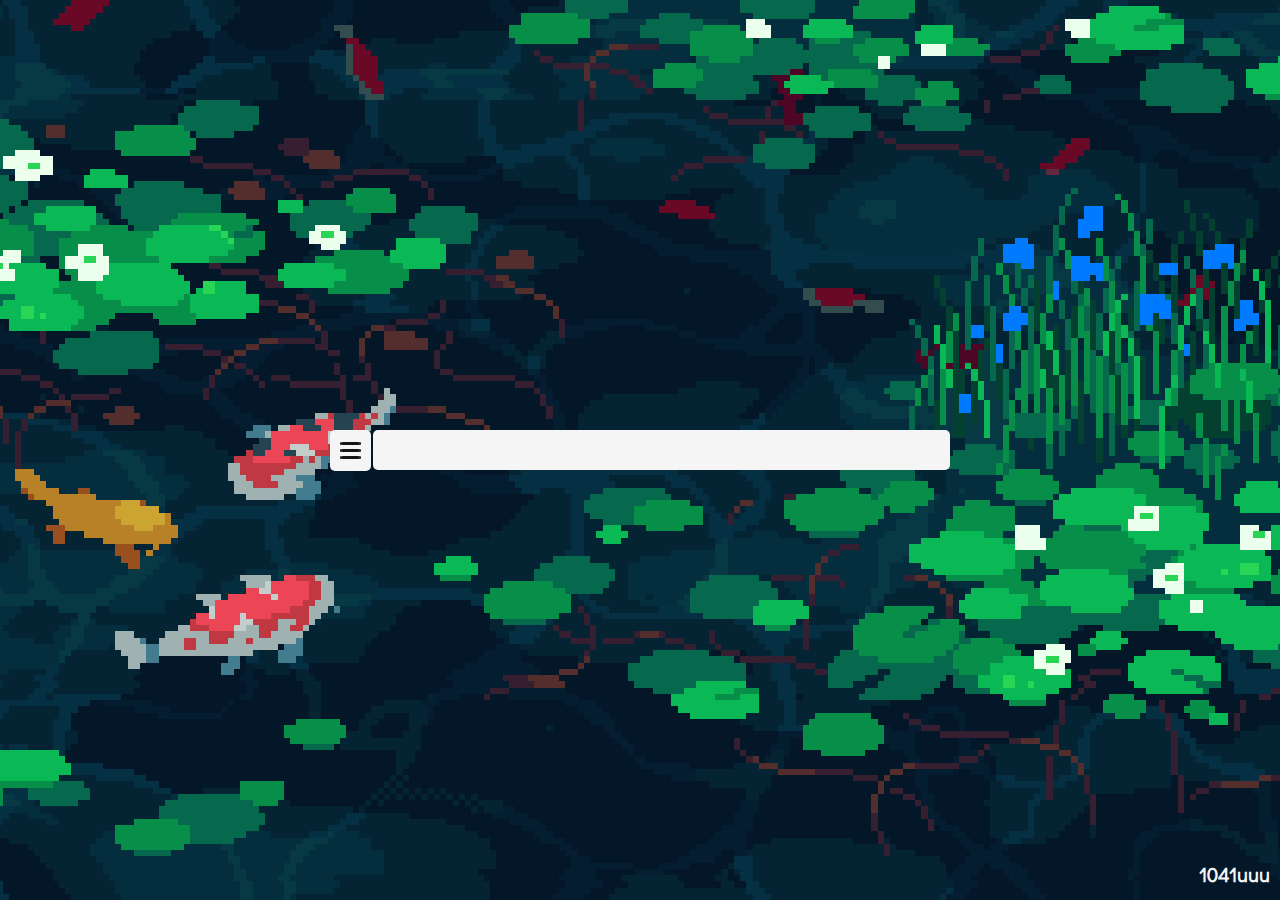
<file: index.html>
<script type="text/javascript">
if (screen.width <= 699) {
document.location = "mobile.html";
}
</script>

<!DOCTYPE html>
<html>
    <head>

        <title>Home</title>
        <link rel="icon" href="favicon.ico" type="image/ico"/>
        <link href='https://fonts.googleapis.com/css?family=Didact Gothic' rel='stylesheet'>
        <link rel="stylesheet" href="style.css">
        <script src="https://ajax.googleapis.com/ajax/libs/jquery/2.1.3/jquery.min.js"></script>
        <meta charset="utf-8">

	</head>
    <body>
        <div class="container">

            <div class="menu menu--closed">

                <div class="button">
                    <span> </span>
                    <span> </span>
                    <span> </span>
                </div>
                <div class="tools tools--hidden">
                    <a href="#google">
                        <img width="32" height="32" src="[data-uri]">
                    </a>
                    <a href="#googleimage">
                        <img width="32" height="32" src="[data-uri]">
                    </a>  
                    <a href="https://www.youtube.com">
                        <img width="32" height="32" src="[data-uri]">
                    </a>                 
                    <a href="https://www.google.com/gmail/">
                        <img width="32" height="32" src="[data-uri]">
                    </a>
                </div>
            </div>

            <div class="search">
                <form method="get" name="search-form" action="https://google.com/search">
                    <input class="search-box" name="q" type="text" placeholder="" />
                </form>
            </div>

            <a href="http://1041uuu.tumblr.com/" class = "credit">
                <h1>1041uuu</h1>
            </a>
            
        </div>
    </body>
</html>

<script type="text/javascript">

    if ($(window).width()/$(window).height()<0.95) var images = ['./Ressources/m1.gif','./Ressources/m2.gif','./Ressources/m3.gif'];
    else var images = ['./Ressources/1.gif','./Ressources/3.gif','./Ressources/4.gif','./Ressources/5.gif','./Ressources/6.gif'];
    document.body.style.backgroundImage = 'url(' + images[Math.floor(Math.random() * images.length)] + ')';

    var Menu = {
        body: $('.menu'),
        button: $('.button'),
        tools: $('.tools')
    };

    Menu.button.click(function () {
        document.getElementsByName('q')[0].placeholder='';
        Menu.body.toggleClass('menu--closed');
        Menu.body.toggleClass('menu--open');
        Menu.tools.toggleClass('tools--visible');
        Menu.tools.toggleClass('tools--hidden');
    });
    
    $('a[href="#google"]').click(function(){
	    document.getElementsByName('q')[0].placeholder='google.com';  
        document.getElementsByName('search-form')[0].action='https://google.com/search?';
    });

    $('a[href="#googleimage"]').click(function(){
        document.getElementsByName('q')[0].placeholder='image.google.com'; 
        document.getElementsByName('search-form')[0].action='http://images.google.com/images?'; 
    });
    
</script>
</file>
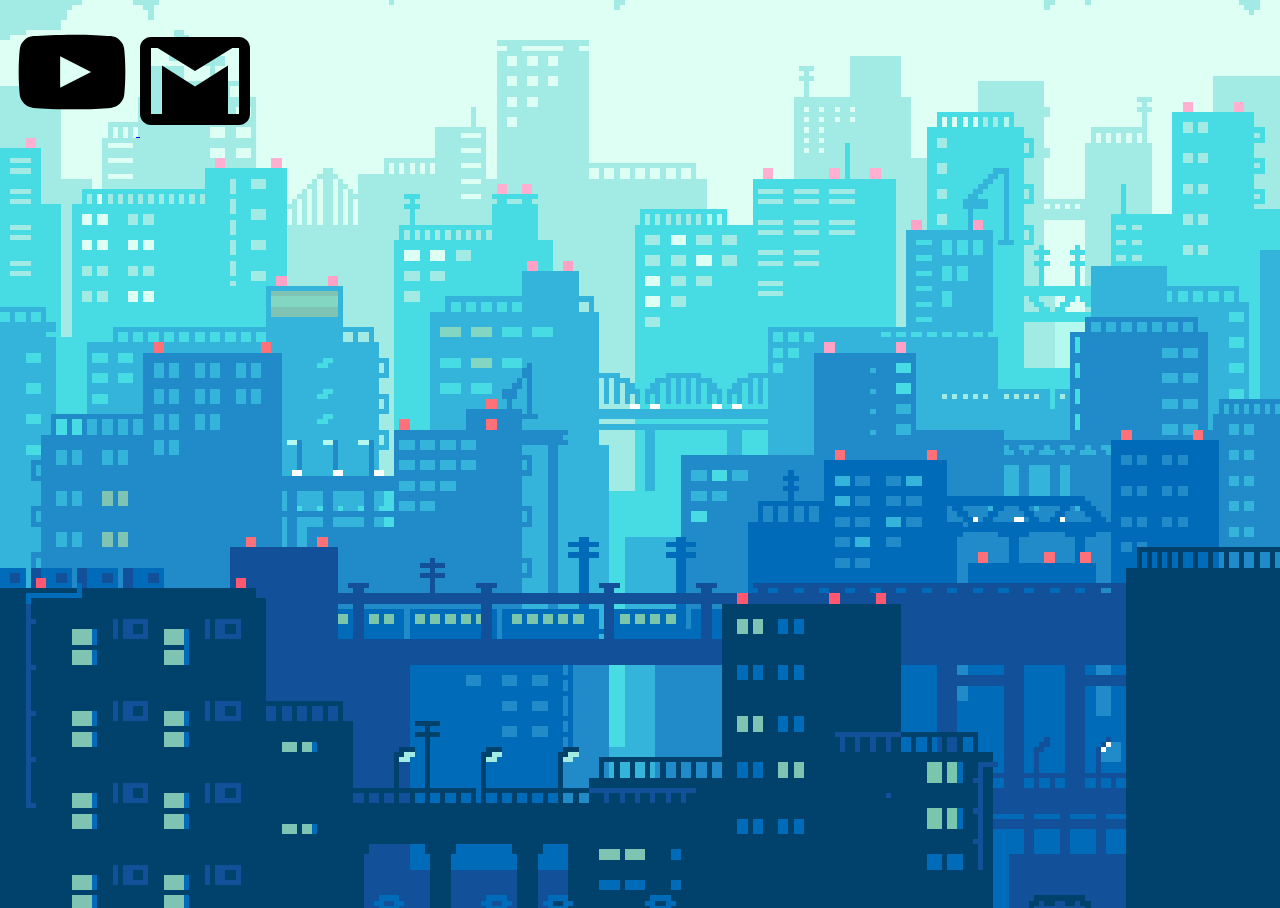
<file: mobile.html>
<!DOCTYPE html>
<html>
    <head>
        <title>Home</title>
        <link rel="icon" href="favicon.ico" type="image/ico"/>
        <link rel="stylesheet" href="mobile.css">
        <meta charset="utf-8">
   </head>
  
    <body>
        <a href="https://www.youtube.com">
          <img width="128" height="128" src="[data-uri]">
        </a>
        <a href="https://www.google.com/gmail/">
          <img width="110" height="110" src="[data-uri]">
        </a>   
    </body>
  
</html>

<script type="text/javascript">
    images = ['./Ressources/m1.gif','./Ressources/m2.gif','./Ressources/m3.gif'];
    document.body.style.backgroundImage = 'url(' + images[Math.floor(Math.random() * images.length)] + ')';  
</script>
</file>
<file: style.css>
html{width:100vw;height:100vh;}
body{width:100%;height:100%;margin:0;background-repeat:no-repeat;background-position:center;background-attachment:fixed;background-size:cover;image-rendering:optimizeSpeed;image-rendering:-moz-crisp-edges;image-rendering:-o-crisp-edges;image-rendering:-webkit-optimize-contrast;image-rendering:pixelated;image-rendering:optimize-contrast;-ms-interpolation-mode:nearest-neighbor;}
.container{display:flex;align-items:center;justify-content:center;width:100%;height:100%;}
.credit{position:absolute;bottom:0px;right:10px;color:whitesmoke;text-decoration:none;font-weight:lighter;font-family:Didact Gothic;font-size:10px;}
.search{height:23px;width:35rem;padding:0.55rem;margin-left:2px;border-radius:5px;background-color:whitesmoke;}
.search-box{width:100%;margin:auto;padding:0;background-color:rgba(0, 0, 0, 0);color:#1f1f1d;border:none;font-family:Didact Gothic;font-size:18px;}
.search-box:focus{outline:none;}
.menu{position:relative;background-color:whitesmoke;width:35px;padding:3px;border-radius:5px;transition:0.2s border-radius ease-in-out, 0.2s height ease-in-out, 0.2s top ease-in-out;display:flex;flex-direction:column;align-items:center;justify-content:center;overflow:hidden;}
.menu--closed{height:35px;top:0px;}
.menu--open{height:230px;top:97.5px;}
.button{transition:0.2s transform ease-in-out, 0.2s opacity ease-in-out, 0.2s top ease-in-out;cursor:pointer;position:absolute;display:flex;flex-wrap:wrap;align-items:center;width:1.3em;height:1.3em;left:25%;top:11px;opacity:1;}
.button:hover{opacity:0.6;}
.button span{width:100%;height:3px;background-color:#161616;border-radius:16%;}
.menu--open .button{transform-origin:center;transform:rotate(90deg);}
.tools{position:absolute;top:32px;display:flex;flex-wrap:wrap;flex-direction:column;align-items:center;height:75%;justify-content:space-between;transition:0.2s margin ease-in-out;}
.tools .icon{transition:0.2s transform ease-in-out;}
.tools .icon:hover{transform:scale(0.8);}
.tools--hidden{margin-top:400px;z-index:-100;}
.tools--visible{margin-top:40%;z-index:100;}
</file>
<file: mobile.css>
html{width:100vw;height:100vh;}
body{width:100%;height:100%;background-repeat:no-repeat;background-position:center;background-attachement:fixed;
    -moz-background-size: 100%; 
    -o-background-size: 100%; 
    background-size: 100%; 
    -webkit-background-size: cover; 
    -moz-background-size: cover; 
    -o-background-size: cover; 
    background-size: cover;
  image-rendering:optimizeSpeed;image-rendering:-moz-crisp-edges;image-rendering:-o-crisp-edges;image-rendering:-webkit-optimize-contrast;image-rendering:pixelated;image-rendering:optimize-contrast;-ms-interpolation-mode:nearest-neighbor;}
</file>
